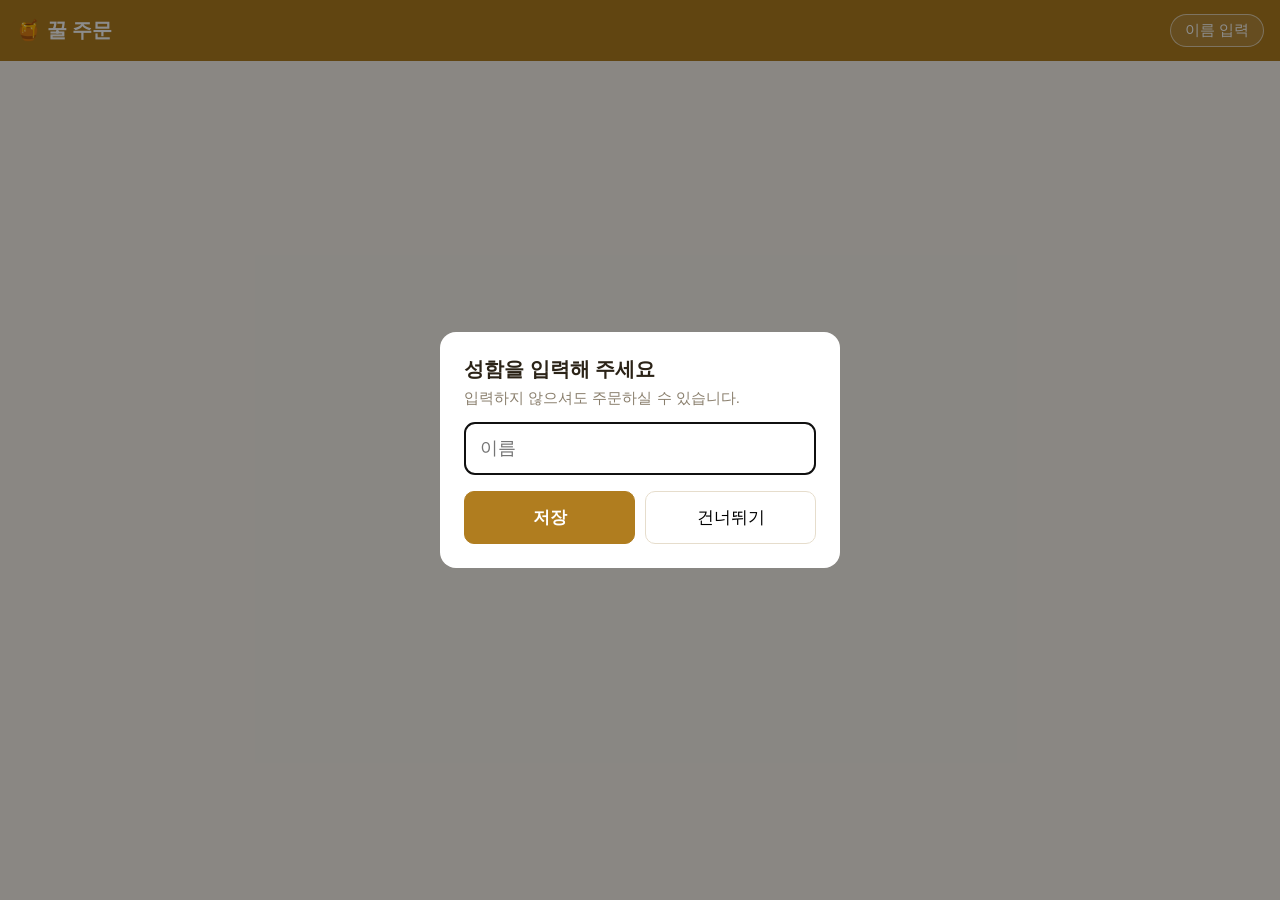
<file: index.html>
<!doctype html>
<html lang="ko">
<head>
<meta charset="utf-8">
<meta name="viewport" content="width=device-width, initial-scale=1, viewport-fit=cover">
<meta name="theme-color" content="#b07d1f">
<title>꿀 주문</title>
<link rel="manifest" href="manifest.webmanifest">
<link rel="icon" href="icons/icon-192.png">
<link rel="apple-touch-icon" href="icons/icon-192.png">
<link rel="stylesheet" href="css/style.css?v=3">
</head>
<body>
<header class="topbar">
  <h1>🍯 꿀 주문</h1>
  <button id="nameBtn" class="namechip" type="button"></button>
</header>

<main id="orderView" class="container" hidden>
  <section>
    <h2 class="label">꿀 종류</h2>
    <div id="typeGrid" class="grid grid-2"></div>
  </section>

  <section>
    <h2 class="label">용량</h2>
    <div id="sizeGrid" class="grid grid-4"></div>
    <div id="sizeLarge"></div>
  </section>

  <section>
    <h2 class="label">수량</h2>
    <div class="qtyRow">
      <button id="qtyMinus" class="qtybtn" type="button">−</button>
      <input id="qtyInput" type="number" inputmode="numeric" min="1" max="9999" value="1">
      <button id="qtyPlus" class="qtybtn" type="button">＋</button>
    </div>
  </section>

  <section class="urgentRow">
    <label class="toggle">
      <input type="checkbox" id="urgentChk">
      <span>급한 주문입니다</span>
    </label>
  </section>

  <button id="orderBtn" class="orderbtn" type="button">주문하기</button>
  <p id="orderMsg" class="ordermsg" hidden></p>

  <section id="myOrdersSec" hidden>
    <h2 class="label">오늘 나의 주문</h2>
    <ul id="myOrders" class="orderlist"></ul>
  </section>
</main>

<div id="nameModal" class="modal" hidden>
  <div class="modalbox">
    <h2>성함을 입력해 주세요</h2>
    <p class="sub">입력하지 않으셔도 주문하실 수 있습니다.</p>
    <input id="nameInput" type="text" autocomplete="name" placeholder="이름">
    <div class="modalbtns">
      <button id="nameSave" class="primary" type="button">저장</button>
      <button id="nameSkip" type="button">건너뛰기</button>
    </div>
  </div>
</div>

<div id="offlineBanner" class="banner" hidden>연결할 수 없습니다. 직접 말씀해 주세요.</div>

<script src="js/vendor/supabase.js?v=3"></script>
<script src="js/config.js?v=3"></script>
<script src="js/app.js?v=3"></script>
</body>
</html>
</file>
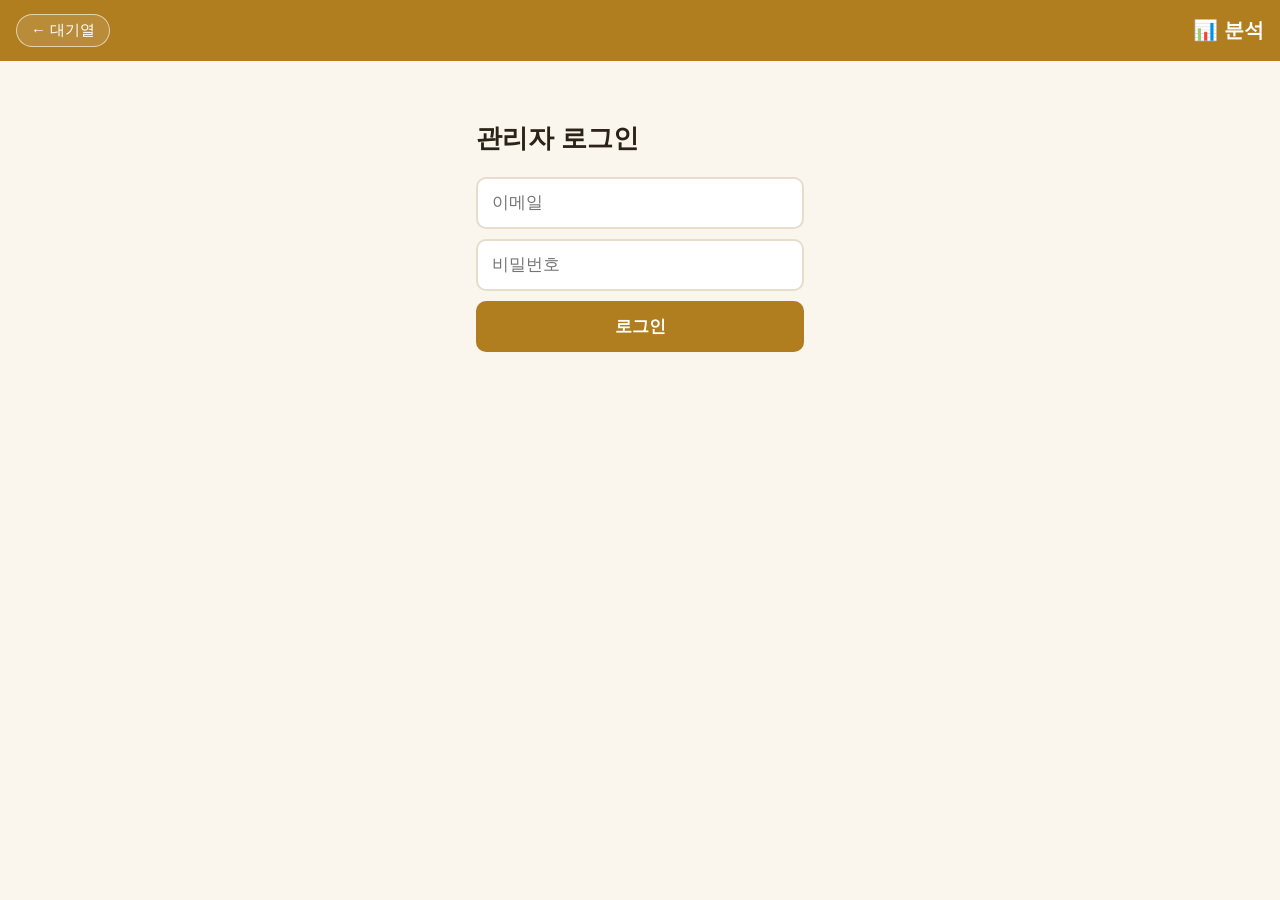
<file: analytics.html>
<!doctype html>
<html lang="ko">
<head>
<meta charset="utf-8">
<meta name="viewport" content="width=device-width, initial-scale=1, viewport-fit=cover">
<meta name="theme-color" content="#b07d1f">
<title>꿀 주문 분석</title>
<link rel="icon" href="icons/icon-192.png">
<link rel="apple-touch-icon" href="icons/icon-192.png">
<link rel="stylesheet" href="css/style.css?v=3">
</head>
<body>
<header class="topbar">
  <a href="operator.html" class="namechip" style="text-decoration:none">← 대기열</a>
  <h1>📊 분석</h1>
</header>

<main id="analyticsView" class="container" hidden>
  <div class="tabrow">
    <button class="tabbtn sel" type="button" data-tab="today">오늘</button>
    <button class="tabbtn" type="button" data-tab="week">이번 주</button>
    <button class="tabbtn" type="button" data-tab="range">기간 선택</button>
  </div>
  <div id="tabContent"></div>
</main>

<div id="loginView" class="loginbox" hidden>
  <h2>관리자 로그인</h2>
  <input id="loginEmail" type="email" placeholder="이메일" autocomplete="username">
  <input id="loginPw" type="password" placeholder="비밀번호" autocomplete="current-password">
  <button id="loginBtn" type="button">로그인</button>
  <p id="loginErr" class="loginerr" hidden></p>
</div>

<script src="js/vendor/supabase.js?v=3"></script>
<script src="js/config.js?v=3"></script>
<script src="js/analytics.js?v=3"></script>
</body>
</html>
</file>
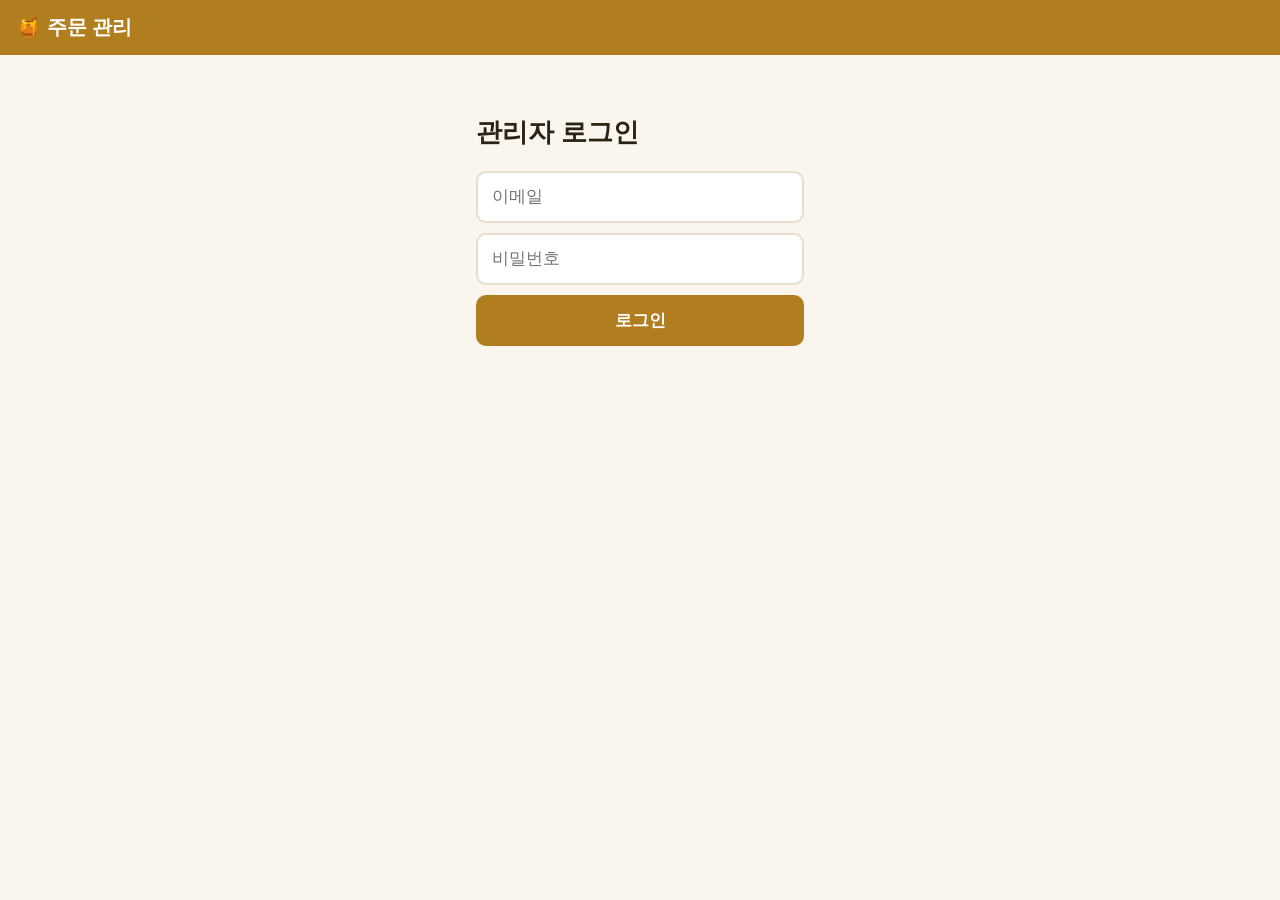
<file: operator.html>
<!doctype html>
<html lang="ko">
<head>
<meta charset="utf-8">
<meta name="viewport" content="width=device-width, initial-scale=1, viewport-fit=cover">
<meta name="theme-color" content="#b07d1f">
<title>꿀 주문 관리</title>
<link rel="icon" href="icons/icon-192.png">
<link rel="apple-touch-icon" href="icons/icon-192.png">
<link rel="stylesheet" href="css/style.css?v=5">
</head>
<body>
<header class="topbar">
  <h1>🍯 주문 관리</h1>
  <button id="logoutBtn" class="namechip" type="button" hidden>로그아웃</button>
</header>

<div id="loginView" class="loginbox" hidden>
  <h2>관리자 로그인</h2>
  <input id="loginEmail" type="email" placeholder="이메일" autocomplete="username">
  <input id="loginPw" type="password" placeholder="비밀번호" autocomplete="current-password">
  <button id="loginBtn" type="button">로그인</button>
  <p id="loginErr" class="loginerr" hidden></p>
</div>

<main id="opView" class="container" hidden>
  <div class="toolrow">
    <button id="verbalBtn" class="smallbtn" type="button">＋ 구두 주문 입력</button>
    <button id="notifBtn" class="smallbtn" type="button" hidden>🔔 알림 켜기</button>
    <a href="analytics.html" class="smallbtn">📊 분석</a>
  </div>

  <section class="opsec">
    <h2>대기 중 <span id="pendingCount" class="count"></span></h2>
    <div id="pendingList"></div>
    <p id="pendingEmpty" class="meta" style="color:var(--muted)">대기 중인 주문이 없습니다.</p>
  </section>

  <section class="opsec" id="inProcessSec" hidden>
    <h2>진행 중 <span id="inProcessCount" class="count"></span></h2>
    <div id="inProcessList"></div>
  </section>

  <section class="opsec" id="cancelledSec" hidden>
    <h2>취소된 주문</h2>
    <div id="cancelledList"></div>
  </section>

  <section class="opsec">
    <details>
      <summary>오늘 완료 <span id="doneCount" class="count"></span></summary>
      <div id="doneList"></div>
    </details>
  </section>

  <section class="opsec">
    <details>
      <summary>즉시 출고 재고</summary>
      <div id="stockList"></div>
    </details>
  </section>
</main>

<div id="verbalModal" class="modal" hidden>
  <div class="modalbox">
    <h2>구두 주문 입력</h2>
    <input id="vName" type="text" placeholder="이름 (선택)">
    <select id="vProduct"></select>
    <div class="qtyRow" style="margin-bottom:8px">
      <button id="vQtyMinus" class="qtybtn" type="button">−</button>
      <input id="vQty" type="number" inputmode="numeric" min="1" max="9999" value="1">
      <button id="vQtyPlus" class="qtybtn" type="button">＋</button>
    </div>
    <label class="toggle" style="margin:8px 0"><input type="checkbox" id="vUrgent"><span>급함</span></label>
    <div class="modalbtns">
      <button id="vSave" class="primary" type="button">입력</button>
      <button id="vCancel" type="button">닫기</button>
    </div>
  </div>
</div>

<div id="pwaBatteryWarning" style="background:#b07d1f;color:#fff;padding:10px 14px;font-size:14px;line-height:1.4;display:flex;justify-content:space-between;align-items:center" hidden>
  <span>⚡ <strong>알림 안정화:</strong> 설정 → 앱 → 꿀 주문 → 배터리 → <strong>제한 없음</strong></span>
  <button onclick="dismissPwaWarning()" type="button" style="background:none;border:none;color:#fff;font-size:1.4em;line-height:1;cursor:pointer;padding:0 0 0 12px">×</button>
</div>
<div id="offlineBanner" class="banner" hidden>서버에 연결할 수 없습니다.</div>

<script src="js/vendor/supabase.js?v=5"></script>
<script src="js/config.js?v=5"></script>
<script src="js/operator.js?v=5"></script>
</body>
</html>
</file>
<file: css/style.css>
:root {
  --amber: #b07d1f;
  --amber-dark: #8a6118;
  --bg: #faf6ee;
  --card: #ffffff;
  --ink: #2b2317;
  --muted: #8a7f6d;
  --line: #e6ddcc;
  --green: #2e7d32;
  --red: #c62828;
}

* { box-sizing: border-box; -webkit-tap-highlight-color: transparent; }

/* author display rules (e.g. .modal { display:flex }) would otherwise
   defeat the HTML hidden attribute */
[hidden] { display: none !important; }

body {
  margin: 0;
  font-family: "Apple SD Gothic Neo", "Noto Sans KR", "Malgun Gothic", sans-serif;
  background: var(--bg);
  color: var(--ink);
  font-size: 17px;
}

.topbar {
  display: flex;
  align-items: center;
  justify-content: space-between;
  padding: 14px 16px;
  background: var(--amber);
  color: #fff;
}
.topbar h1 { margin: 0; font-size: 20px; }

.namechip {
  border: 1px solid rgba(255,255,255,.6);
  background: rgba(255,255,255,.12);
  color: #fff;
  border-radius: 999px;
  padding: 6px 14px;
  font-size: 15px;
}

.container { padding: 16px; max-width: 560px; margin: 0 auto; }

.label { font-size: 15px; color: var(--muted); margin: 18px 0 8px; font-weight: 600; }

.grid { display: grid; gap: 10px; }
.grid-2 { grid-template-columns: 1fr 1fr; }
.grid-4 { grid-template-columns: repeat(4, 1fr); }

.gridbtn {
  padding: 16px 8px;
  font-size: 18px;
  border: 2px solid var(--line);
  border-radius: 12px;
  background: var(--card);
  color: var(--ink);
}
.gridbtn.sel { border-color: var(--amber); background: #fdf3df; font-weight: 700; }
.gridbtn:disabled { opacity: .35; text-decoration: line-through; }

.qtyRow { display: flex; gap: 10px; align-items: stretch; }
.qtybtn {
  width: 64px;
  font-size: 26px;
  border: 2px solid var(--line);
  border-radius: 12px;
  background: var(--card);
  color: var(--ink);
}
.qtyRow input {
  flex: 1;
  text-align: center;
  font-size: 22px;
  font-weight: 700;
  border: 2px solid var(--line);
  border-radius: 12px;
  background: var(--card);
  color: var(--ink);
  min-width: 0;
}

.urgentRow { margin-top: 18px; }
.toggle { display: flex; align-items: center; gap: 10px; font-size: 17px; }
.toggle input { width: 22px; height: 22px; }

.orderbtn {
  width: 100%;
  margin-top: 22px;
  padding: 20px;
  font-size: 22px;
  font-weight: 700;
  color: #fff;
  background: var(--amber);
  border: none;
  border-radius: 14px;
}
.orderbtn:disabled { opacity: .5; }
.orderbtn.undo { background: var(--red); }
.orderbtn.busy { background: var(--amber-dark); }

.ordermsg { text-align: center; font-weight: 600; }
.ordermsg.ok { color: var(--green); }
.ordermsg.err { color: var(--red); }

.orderlist { list-style: none; padding: 0; margin: 0; }
.orderlist li {
  display: flex;
  align-items: center;
  justify-content: space-between;
  gap: 10px;
  background: var(--card);
  border: 1px solid var(--line);
  border-radius: 12px;
  padding: 12px 14px;
  margin-bottom: 8px;
}
.orderlist .meta { font-size: 14px; color: var(--muted); }
.orderlist .cancelled .what { text-decoration: line-through; color: var(--muted); }

.smallbtn {
  padding: 10px 14px;
  font-size: 15px;
  border-radius: 10px;
  border: 1px solid var(--line);
  background: #fff;
  text-decoration: none;
  color: var(--ink);
  display: inline-block;
}
.smallbtn.danger { color: var(--red); border-color: var(--red); }
.smallbtn.good { color: #fff; background: var(--green); border-color: var(--green); font-size: 18px; padding: 12px 18px; }
.smallbtn.process { color: var(--amber-dark); border-color: var(--amber); font-weight: 600; }

.status { font-size: 13px; border-radius: 999px; padding: 3px 10px; background: var(--line); }
.status.pending { background: #fdf3df; color: var(--amber-dark); }
.status.done { background: #e4f2e5; color: var(--green); }
.status.cancelled { background: #fbe5e5; color: var(--red); }

.badge-urgent { color: var(--red); font-weight: 700; font-size: 14px; }

.modal {
  position: fixed; inset: 0;
  background: rgba(0,0,0,.45);
  display: flex; align-items: center; justify-content: center;
  padding: 24px;
  z-index: 50;
}
.modalbox {
  background: #fff; border-radius: 16px; padding: 24px;
  width: 100%; max-width: 400px;
}
.modalbox h2 { margin: 0 0 6px; font-size: 20px; }
.modalbox .sub { margin: 0 0 14px; color: var(--muted); font-size: 15px; }
.modalbox input, .modalbox select {
  width: 100%; padding: 14px; font-size: 18px;
  border: 2px solid var(--line); border-radius: 10px; margin-bottom: 8px;
  background: #fff;
}
.modalbtns { display: flex; gap: 10px; margin-top: 8px; }
.modalbtns button {
  flex: 1; padding: 14px; font-size: 17px;
  border-radius: 10px; border: 1px solid var(--line); background: #fff;
}
.modalbtns .primary { background: var(--amber); color: #fff; border-color: var(--amber); font-weight: 700; }

.banner {
  position: fixed; left: 0; right: 0; bottom: 0;
  background: var(--red); color: #fff;
  text-align: center; padding: 12px; font-weight: 600;
  z-index: 60;
}

/* ---- operator view ---- */
.opsec { margin-bottom: 26px; }
.opsec h2 { font-size: 17px; margin: 0 0 10px; }
.count { color: var(--muted); font-weight: 400; }

.card {
  background: var(--card); border: 1px solid var(--line); border-radius: 12px;
  padding: 14px; margin-bottom: 10px;
  display: flex; align-items: center; justify-content: space-between; gap: 12px;
}
.card.urgent { border-color: var(--red); border-width: 2px; }
.card.in-process { border-color: var(--amber); border-width: 2px; background: #fefaf0; }
.card.cancelled .what { text-decoration: line-through; color: var(--muted); }
.card .who { font-weight: 700; }
.card .what { font-size: 19px; }
.card .meta { color: var(--muted); font-size: 14px; }

.badge-qty {
  display: inline-block;
  background: var(--amber); color: #fff;
  border-radius: 999px; padding: 2px 10px;
  font-weight: 700; font-size: 15px; margin-left: 6px;
}

.togglerow {
  display: flex; align-items: center; justify-content: space-between;
  padding: 10px 14px; background: var(--card);
  border: 1px solid var(--line); border-radius: 10px; margin-bottom: 6px;
}
.togglerow.off { opacity: .55; }
.togglerow .smallbtn { min-width: 84px; }

.stockrow {
  display: flex; align-items: center; justify-content: space-between;
  padding: 10px 14px; background: var(--card);
  border: 1px solid var(--line); border-radius: 10px; margin-bottom: 6px;
}
.stock-count { font-size: 20px; font-weight: 700; min-width: 32px; text-align: center; }

/* ---- 2.4kg bulk size row ---- */
#sizeLarge {
  margin-top: 10px;
  display: grid;
  grid-template-columns: repeat(auto-fit, minmax(140px, 1fr));
  gap: 10px;
}

/* ---- analytics page ---- */
.tabrow { display: flex; gap: 8px; margin-bottom: 20px; }
.tabbtn {
  flex: 1; padding: 10px; border: 1px solid var(--line);
  background: #fff; border-radius: 8px; font-size: 16px; color: var(--ink);
}
.tabbtn.sel { background: var(--amber); color: #fff; border-color: var(--amber); font-weight: 700; }
.stat-grid { display: grid; grid-template-columns: repeat(auto-fit, minmax(100px, 1fr)); gap: 12px; margin: 16px 0; }
.stat { background: var(--card); border: 1px solid var(--line); border-radius: 12px; padding: 16px; text-align: center; }
.stat-n { font-size: 26px; font-weight: 700; color: var(--amber-dark); }
.stat-l { font-size: 13px; color: var(--muted); margin-top: 4px; }
.atable { width: 100%; border-collapse: collapse; margin-top: 8px; }
.atable th, .atable td { text-align: left; padding: 10px 8px; border-bottom: 1px solid var(--line); }
.atable th { font-size: 13px; color: var(--muted); font-weight: 600; }
.atable td { font-size: 15px; }
.date-inputs { display: flex; gap: 10px; align-items: center; flex-wrap: wrap; margin-bottom: 16px; }
.date-inputs label { font-size: 14px; color: var(--muted); display: flex; flex-direction: column; gap: 4px; }
.date-inputs input[type="date"] { font-size: 15px; padding: 8px 10px; border: 1px solid var(--line); border-radius: 8px; background: var(--card); }

.loginbox { max-width: 360px; margin: 60px auto; padding: 0 16px; }
.loginbox input {
  width: 100%; padding: 14px; font-size: 17px;
  border: 2px solid var(--line); border-radius: 10px; margin-bottom: 10px;
}
.loginbox button {
  width: 100%; padding: 14px; font-size: 17px; font-weight: 700;
  background: var(--amber); color: #fff; border: none; border-radius: 10px;
}
.loginerr { color: var(--red); font-weight: 600; }

.toolrow { display: flex; gap: 10px; margin-bottom: 20px; flex-wrap: wrap; }
details summary { cursor: pointer; font-weight: 600; margin-bottom: 10px; }
</file>
